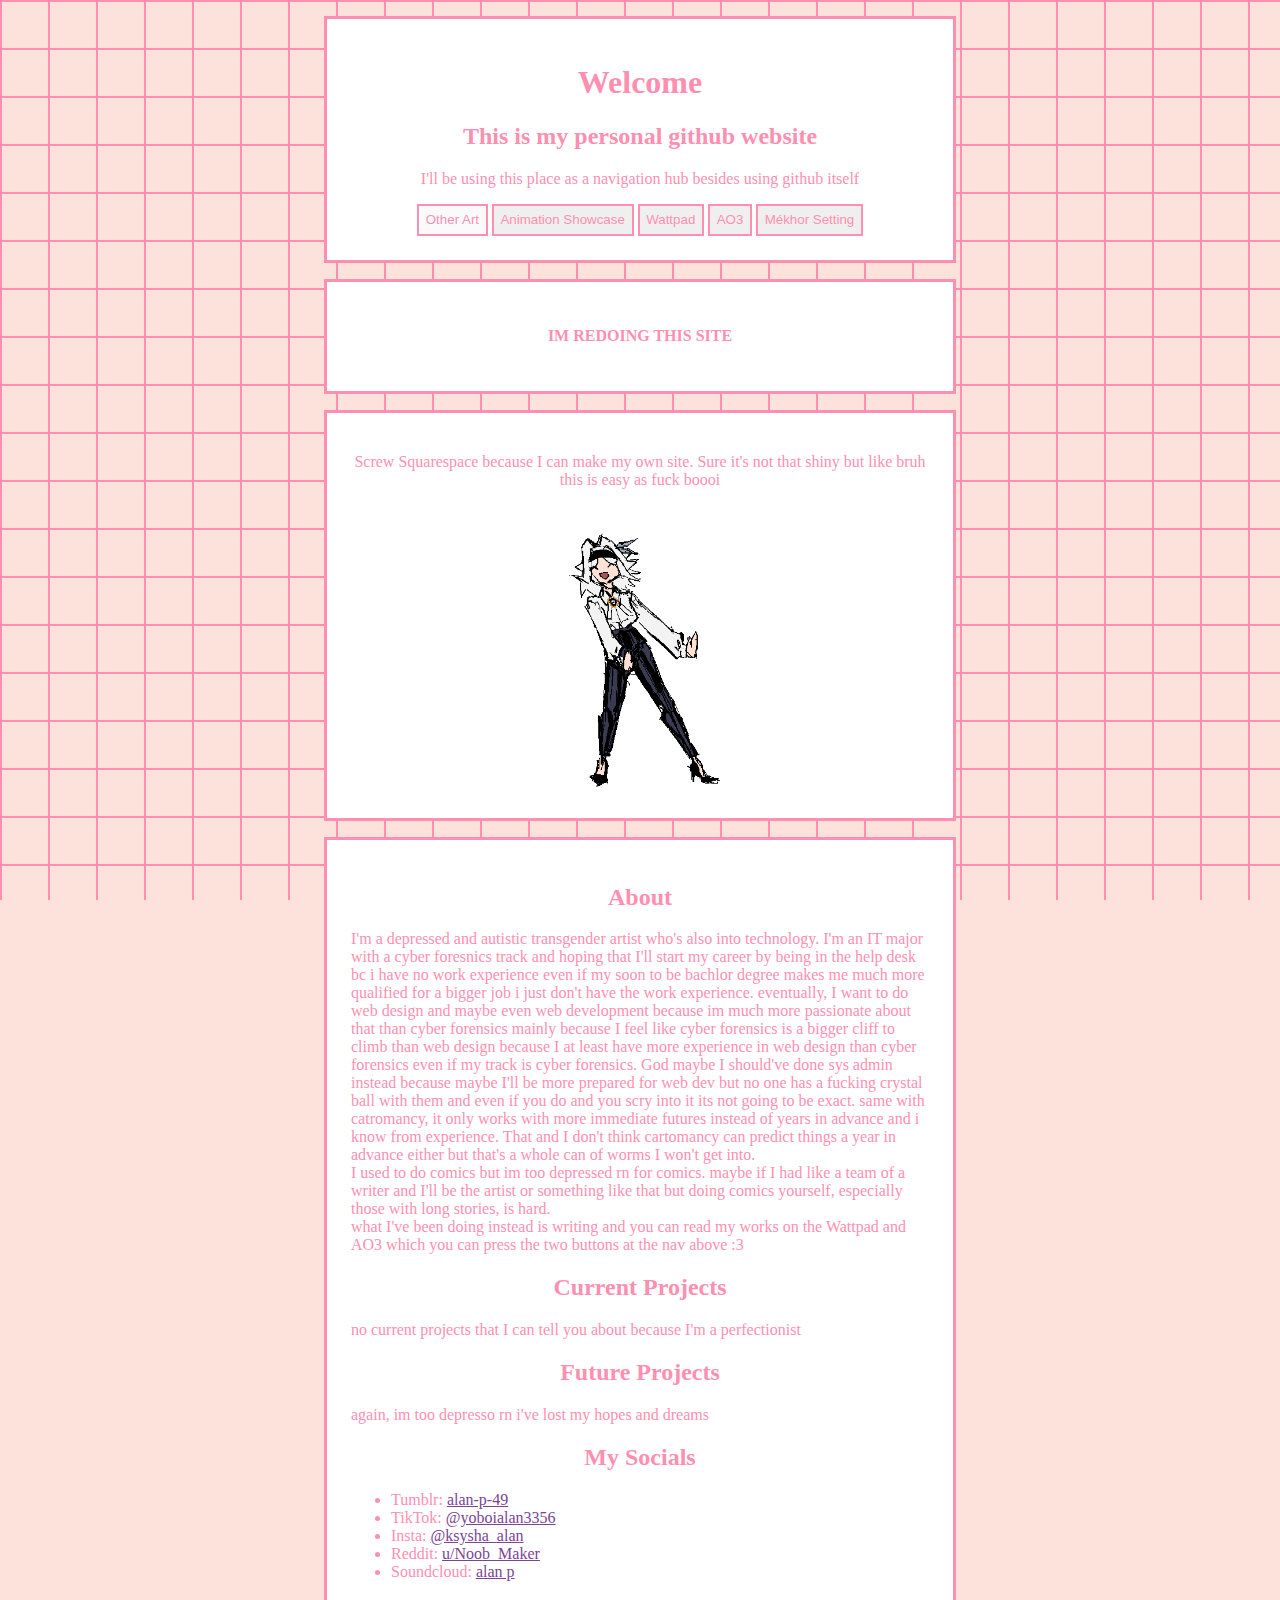
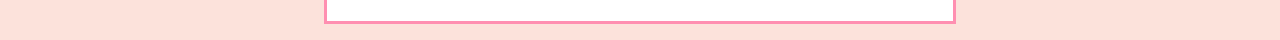
<file: index.html>
<!DOCTYPE html>
<html>
  <head>
    <meta charset="utf-8">
    <title>Welcome!</title>
    <!-- normalcss -->
    <link rel="stylesheet" type="text/css" href="styles.css">
    <meta name="viewport" content="width=device-width, initial-scale=1.0">
  </head>
  <body>
    <div class="navbar">
      <h1>Welcome</h1>
      <h2>This is my personal github website</h2>
      <p>
        I'll be using this place as a navigation hub besides using github itself
      </p>
      <nav>
        <button type="button" disabled class="wip">Other Art</button>
        <button type="button" onclick="document.location = 'js-animation-test.html'" class="clickable">Animation Showcase</button>
        <button type="button" onclick="document.location = 'https://www.wattpad.com/user/AlanKP49'" class="clickable">Wattpad</button>
        <button type="button" onclick="document.location = 'https://archiveofourown.org/users/alanp49/works'" class="clickable">AO3</button>
        <button type="button" onclick="document.location = 'mekhor-main.html'">Mékhor Setting</button>
      </nav>
    </div>
    <div class="card">
      <h4>IM REDOING THIS SITE</h4>
    </div>
    <div class="card">
      <p>
        Screw Squarespace because I can make my own site. Sure it's not that shiny
        but like bruh this is easy as fuck boooi
      </p>
      <img src="./lilydance.gif" id="lily">
    </div>
    <div>
      <h2>About</h2>
      <p class="left">
        I'm a depressed and autistic transgender artist who's also into technology. I'm an IT major with a cyber foresnics track and hoping that I'll start my career by being
        in the help desk bc i have no work experience even if my soon to be bachlor degree makes me much more qualified for a bigger job i just don't have the work experience.
        eventually, I want to do web design and maybe even web development because im much more passionate about that than cyber forensics mainly because I feel like cyber forensics
        is a bigger cliff to climb than web design because I at least have more experience in web design than cyber forensics even if my track is cyber forensics. God maybe I should've done 
        sys admin instead because maybe I'll be more prepared for web dev but no one has a fucking crystal ball with them and even if you do and you scry into it its not going to be exact.
        same with catromancy, it only works with more immediate futures instead of years in advance and i know from experience. That and I don't think cartomancy can predict things a year in advance either
        but that's a whole can of worms I won't get into.
        <br>
        I used to do comics but im too depressed rn for comics. maybe if I had like a team of a writer and I'll be the artist or something like that but doing comics yourself, especially those with long stories, is 
        hard.
        <br>
        what I've been doing instead is writing and you can read my works on the Wattpad and AO3 which you can press the two buttons at the nav above :3
      </p>
      <h2>Current Projects</h2>
      <p class="left">
        no current projects that I can tell you about because I'm a perfectionist
      </p>
      <h2>Future Projects</h2>
      <p class="left">
        again, im too depresso rn i've lost my hopes and dreams
      </p>
      <h2>My Socials</h2>
      <p class="left">
        <ul class="left">
          <li>Tumblr:  <a href="https://alan-p-49.tumblr.com" class="clickable">alan-p-49</a></li>
          <li>TikTok:  <a href="https://www.tiktok.com/@yoboialan3356?lang=en" class="clickable">@yoboialan3356</a></li>
          <li>Insta:   <a href="https://www.instagram.com/ksysha_alan/" class="clickable">@ksysha_alan</a></li>
          <li>Reddit:  <a href="https://www.reddit.com/user/Noob_Maker" class="clickable">u/Noob_Maker</a></li>
          <li>Soundcloud: <a href="https://soundcloud.com/aly-pompom" class="clickable">alan p</a></li>
        </ul>
      </p>
    </div>
  </body>
</html>
</file>
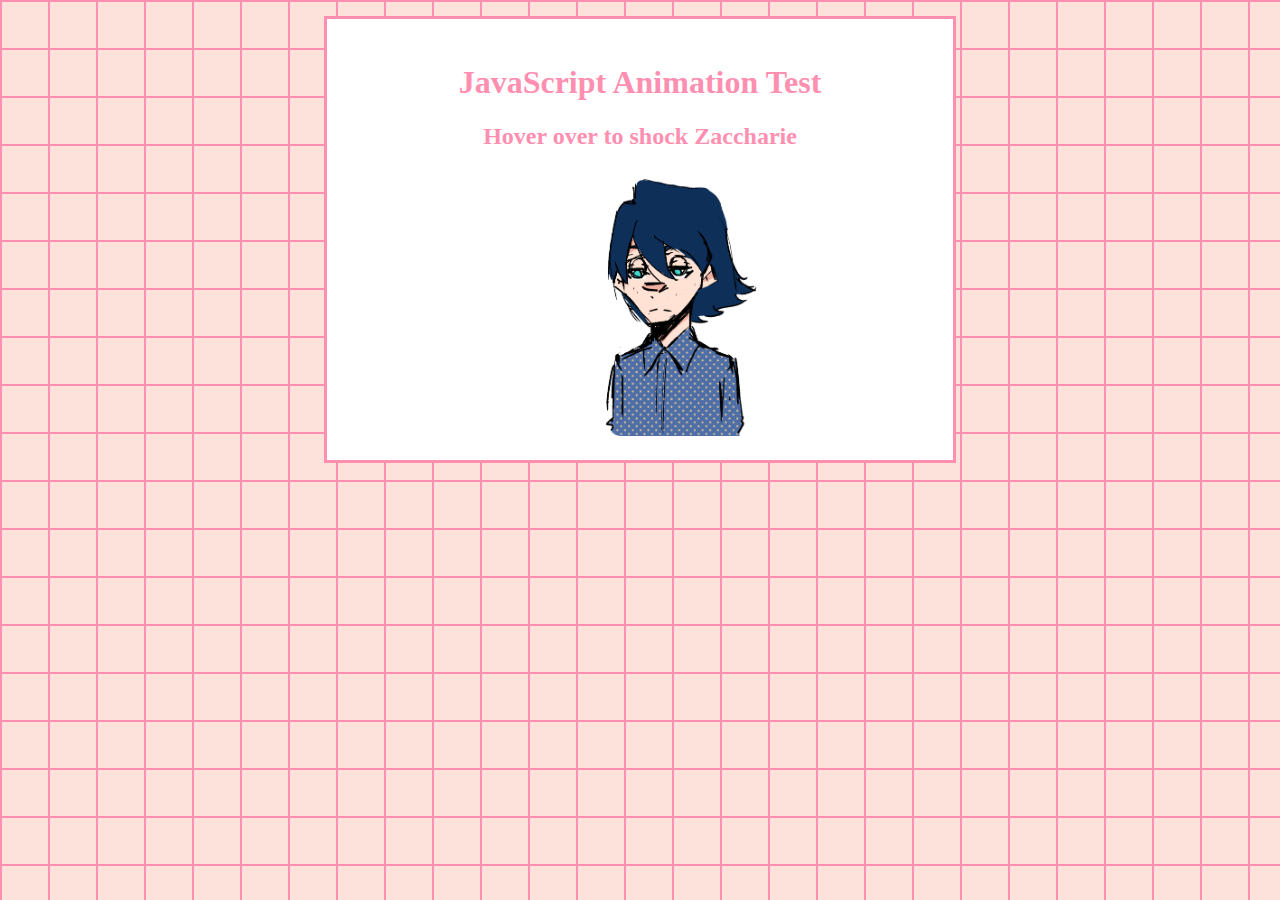
<file: js-animation-test.html>
<!DOCTYPE html>
<html lang="en">
<head>
    <meta charset="UTF-8">
    <meta http-equiv="X-UA-Compatible" content="IE=edge">
    <meta name="viewport" content="width=device-width, initial-scale=1.0">
    <script src="animate.js"></script>
    <link rel="stylesheet" href="styles.css">
    <title>JavaScript Animation Test</title>
</head>
<body>
    <div>
        <h1>JavaScript Animation Test</h1>
        <!-- <img src="./animation-test-files/frame_0016.png" alt="animation" id="ani"> -->
        <h2>Hover over to shock Zaccharie</h2>
        <img id="ani" src="./ani-test-0.png" onmouseover="active_animation(this)" onmouseleave="reset_animation(this)" alt="animation" />
        <!-- <button>click to make Zaccharie shocked</button>  -->
    </div>
</body>
</html>
</file>
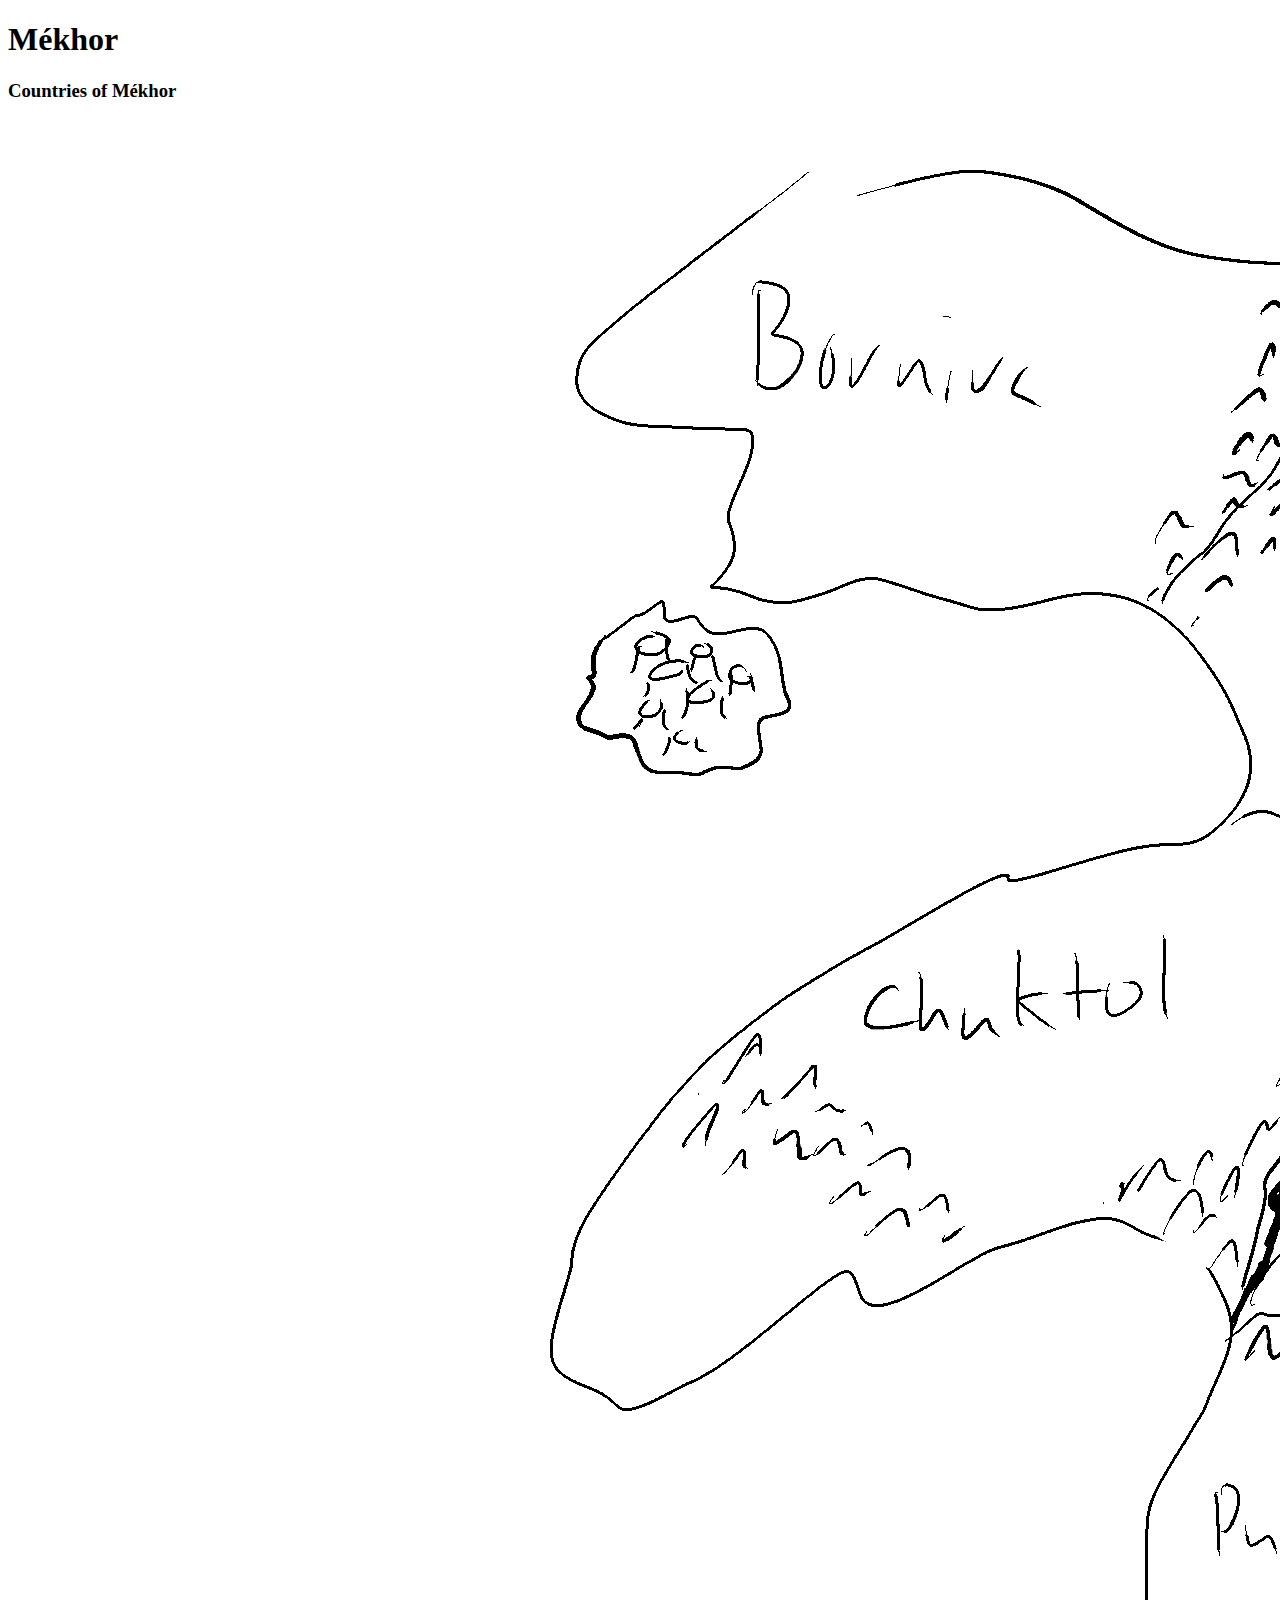
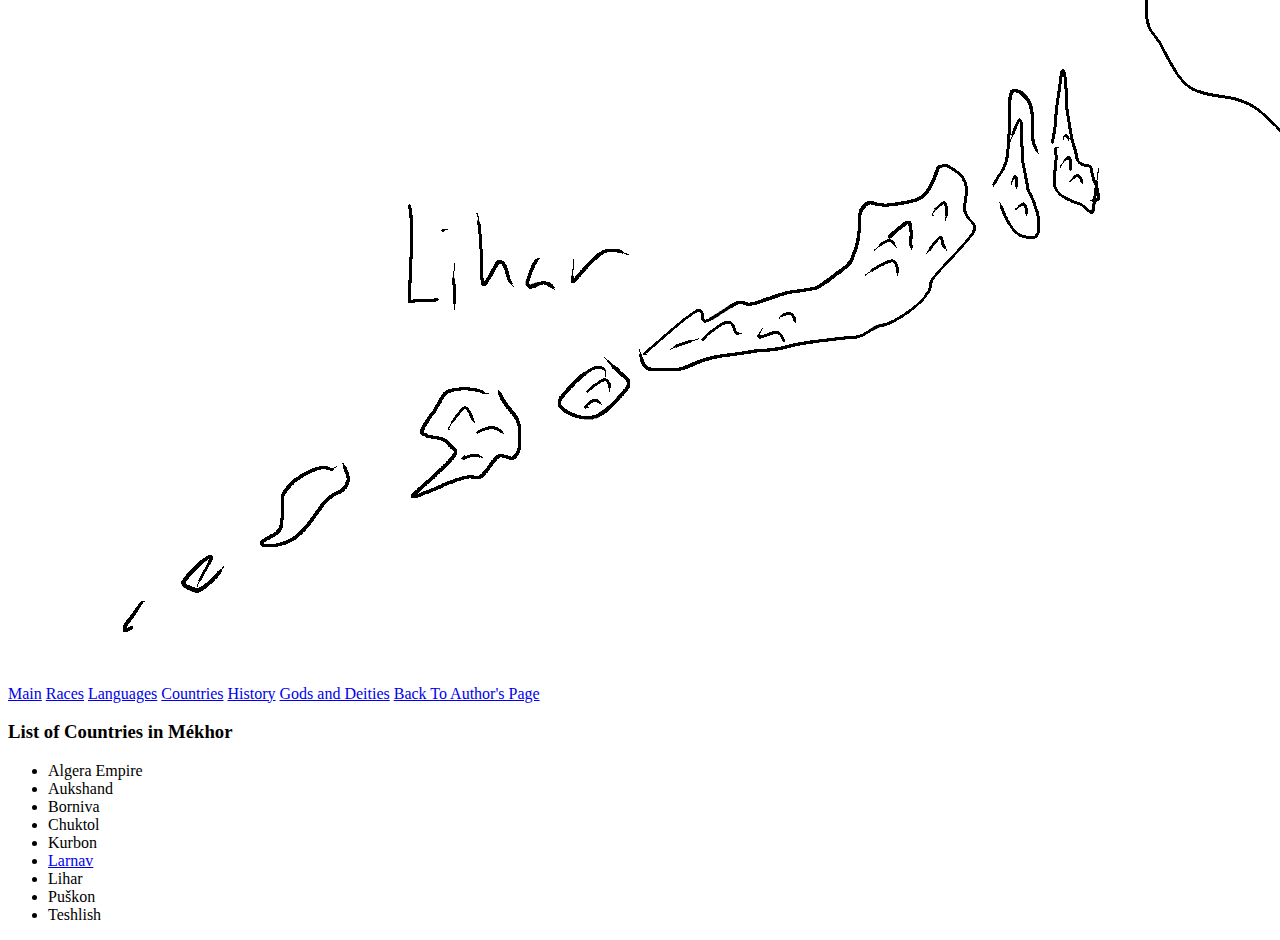
<file: mekhor-countries.html>
<!DOCTYPE html>
<html lang="en">
<head>
    <meta charset="UTF-8">
    <meta name="viewport" content="width=device-width, initial-scale=1.0">
    <title>Document</title>
</head>
<body>
    <div class="navbar">
        <h1>Mékhor</h1>
        <h3 class="subtitle">Countries of Mékhor</h3>
        <img src="./mekhor-images/mekhor world map.png" alt="world map of Mekhor which contains a supercontinent, two island chains and a smaller continent to the east of the supercontinent">
        <nav>
            <a href="mekhor-main.html">Main</a>
            <a href="http://" target="_blank" rel="noopener noreferrer">Races</a>
            <a href="http://" target="_blank" rel="noopener noreferrer">Languages</a>
            <a href="http://" target="_blank" rel="noopener noreferrer">Countries</a>
            <a href="http://" target="_blank" rel="noopener noreferrer">History</a>
            <a href="http://" target="_blank" rel="noopener noreferrer">Gods and Deities</a>
            <a href="index.html">Back To Author's Page</a>
        </nav>
    </div>
    <div>
        <h3>List of Countries in Mékhor</h3>
        <ul>
            <li>Algera Empire</li>
            <li>Aukshand</li>
            <li>Borniva</li>
            <li>Chuktol</li>
            <li>Kurbon</li>
            <li><a href="mekhor-larnav.html">Larnav</a></li>
            <li>Lihar</li>
            <li>Puškon</li>
            <li>Teshlish</li>
        </ul>
    </div>
</body>
</html>
</file>
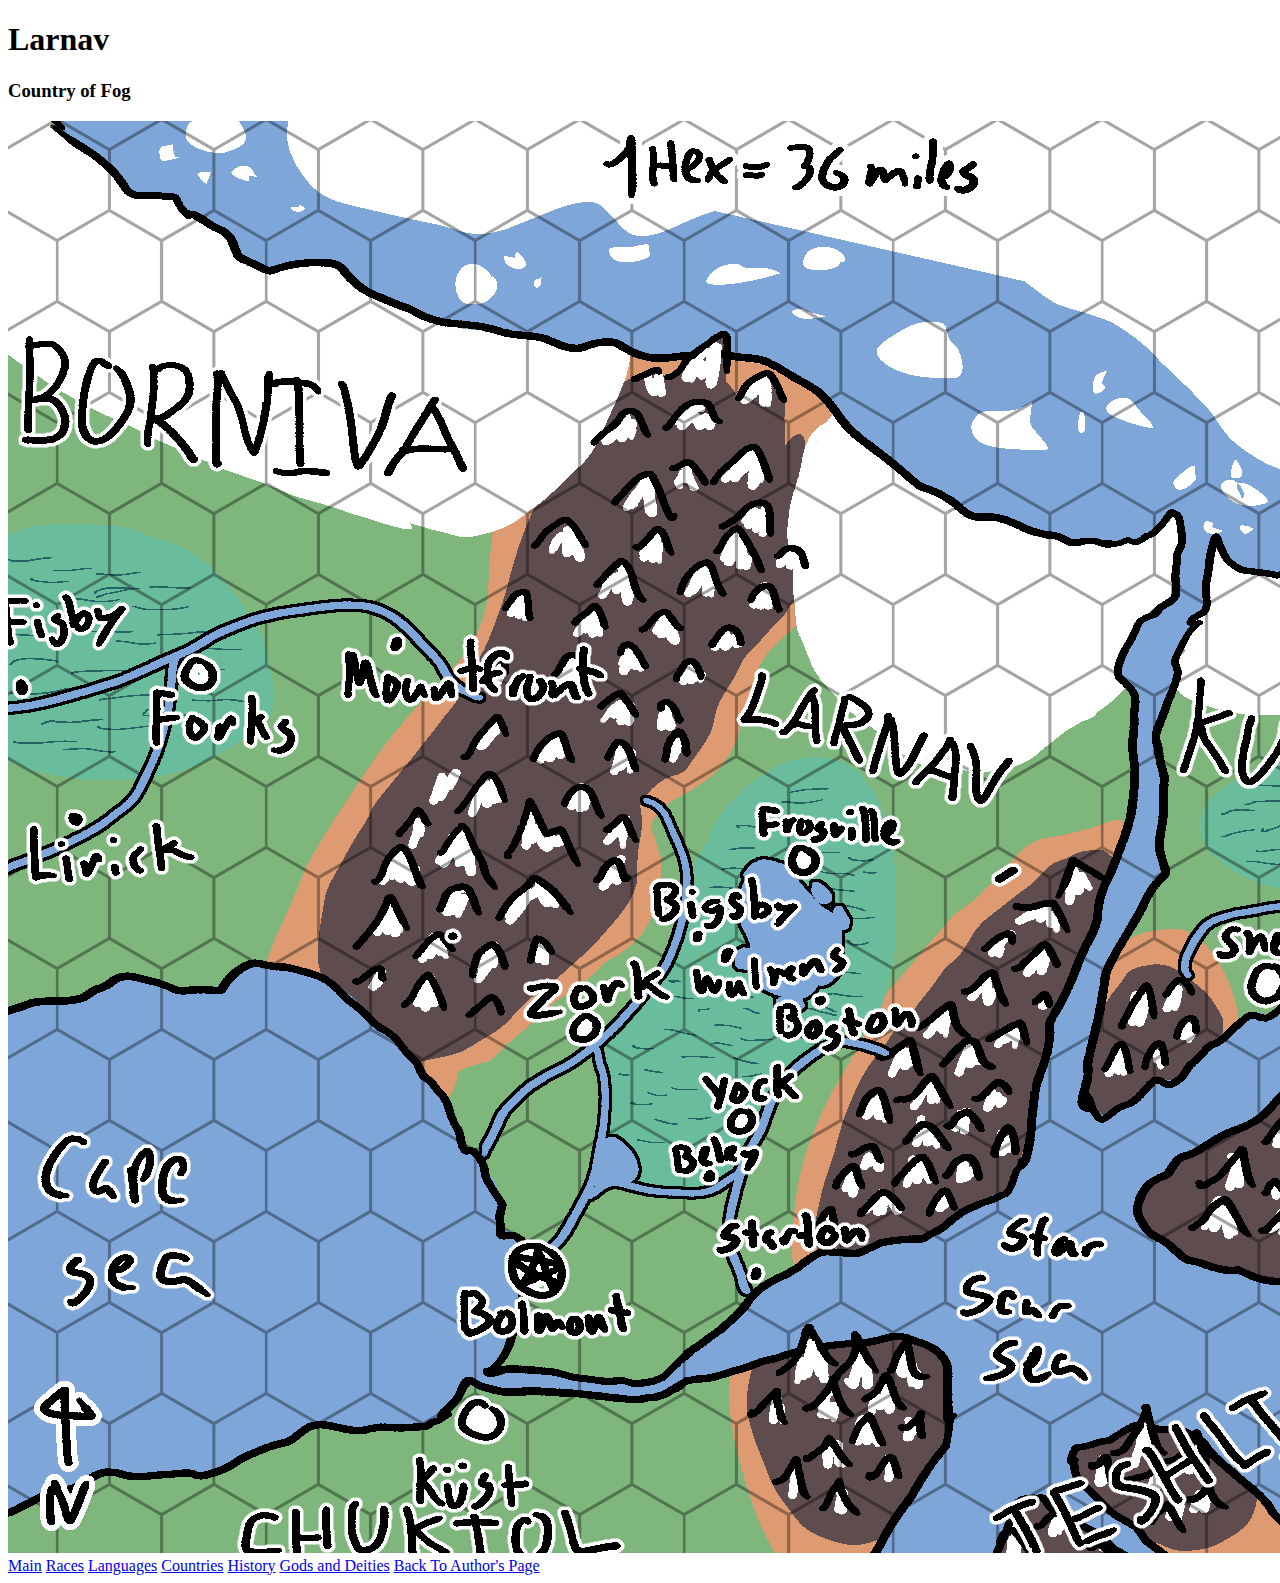
<file: mekhor-larnav.html>
<!DOCTYPE html>
<html lang="en">
<head>
    <meta charset="UTF-8">
    <meta name="viewport" content="width=device-width, initial-scale=1.0">
    <title>Larnav</title>
</head>
<body>
    <div class="navbar">
        <h1>Larnav</h1>
        <h3 class="subtitle">Country of Fog</h3>
        <img src="./mekhor-images/Larnav and surroundings.png" alt="A map of country Larnav and the surrounding countries of Kurbon to the east, Bornivia to the west, Chuktol to the south west and Teshlish to the south east.">
        <nav>
            <a href="mekhor-main.html">Main</a>
            <a href="http://" target="_blank" rel="noopener noreferrer">Races</a>
            <a href="http://" target="_blank" rel="noopener noreferrer">Languages</a>
            <a href="http://" target="_blank" rel="noopener noreferrer">Countries</a>
            <a href="http://" target="_blank" rel="noopener noreferrer">History</a>
            <a href="http://" target="_blank" rel="noopener noreferrer">Gods and Deities</a>
            <a href="index.html">Back To Author's Page</a>
        </nav>
    </div>
    <div>

    </div>
</body>
</html>
</file>
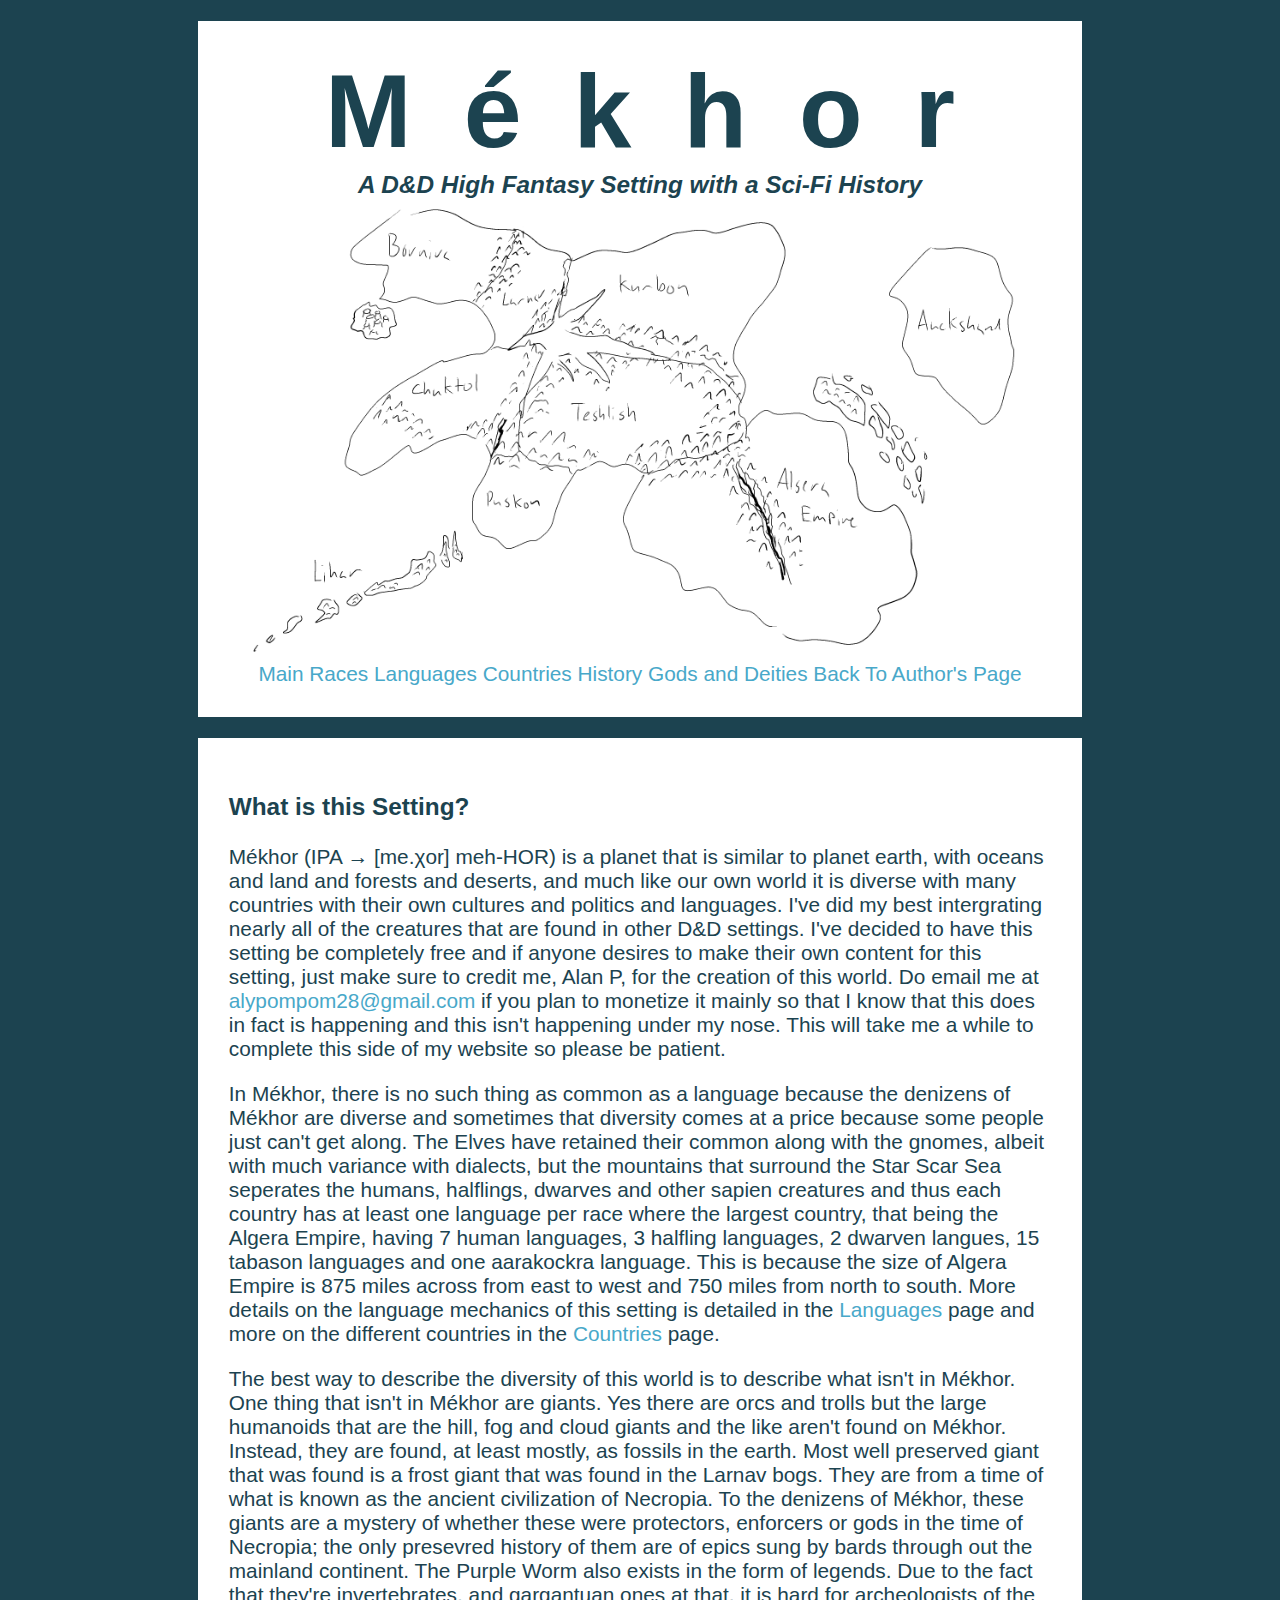
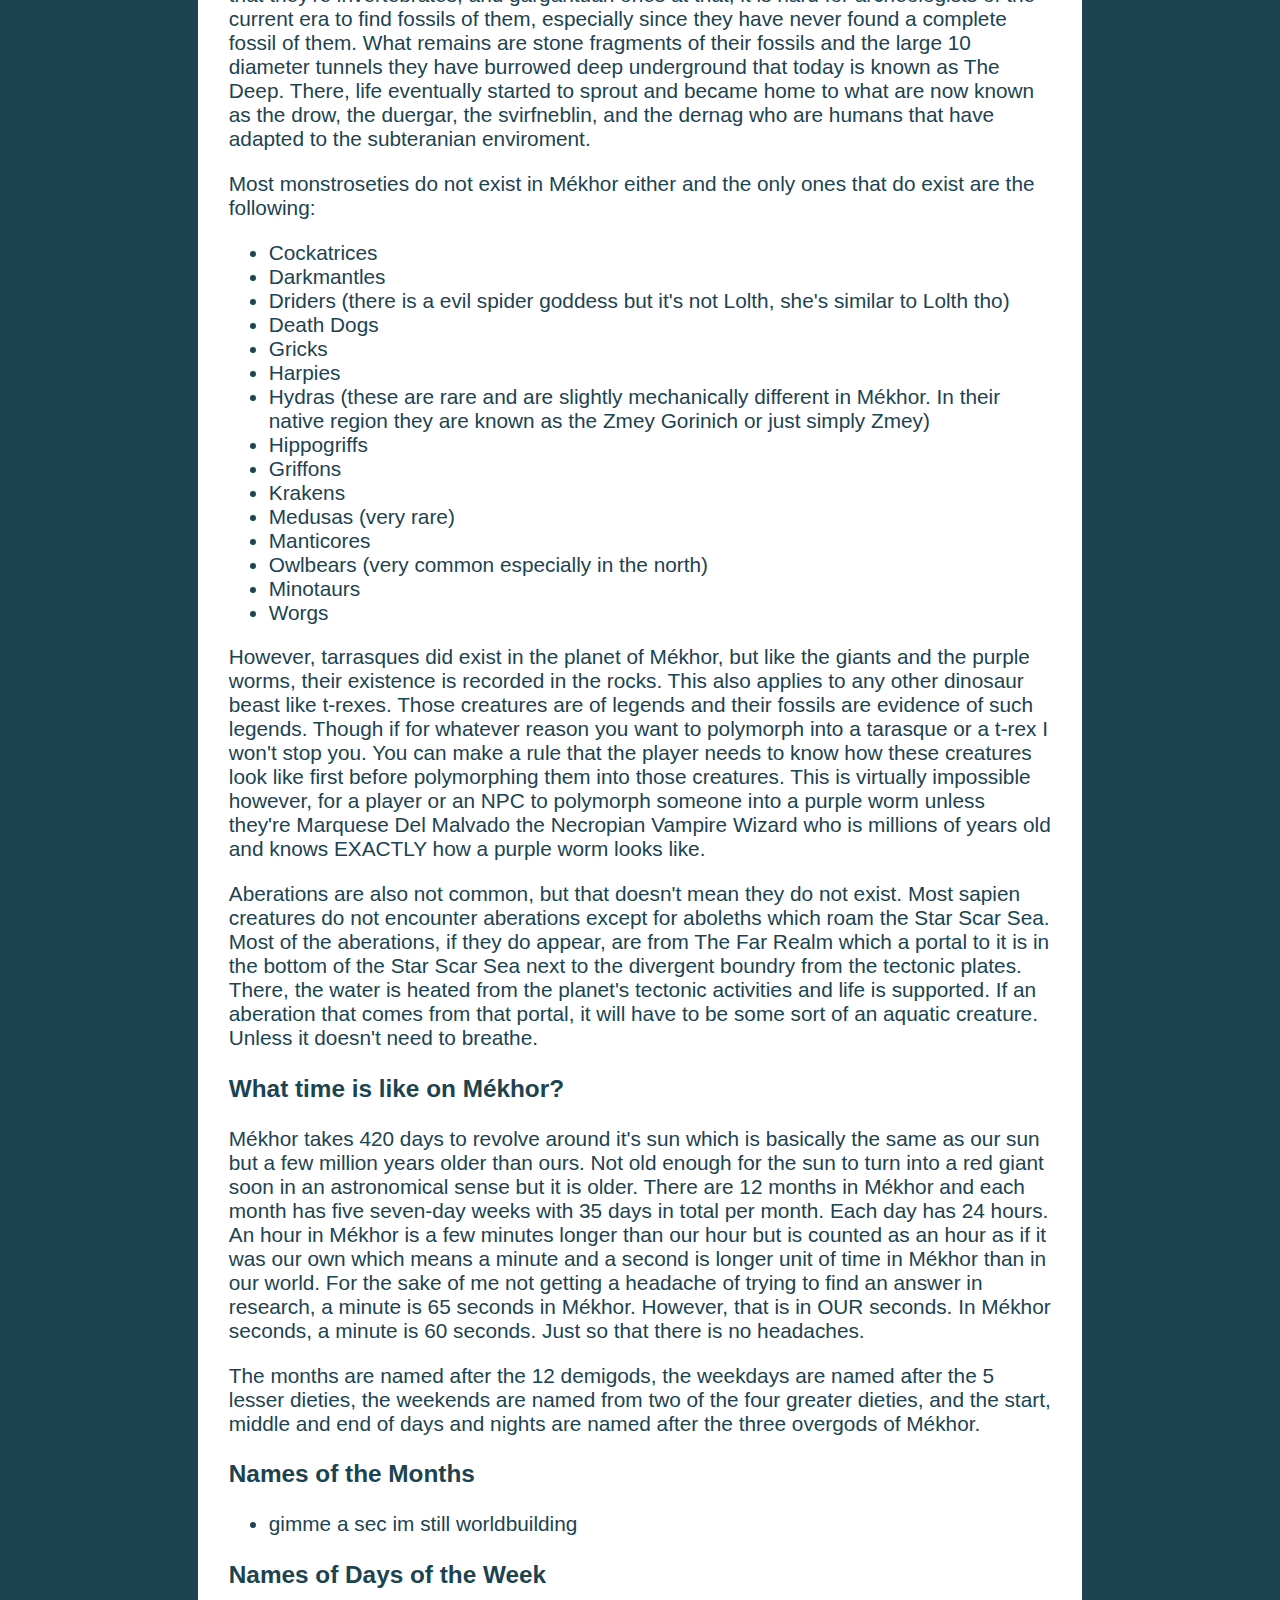
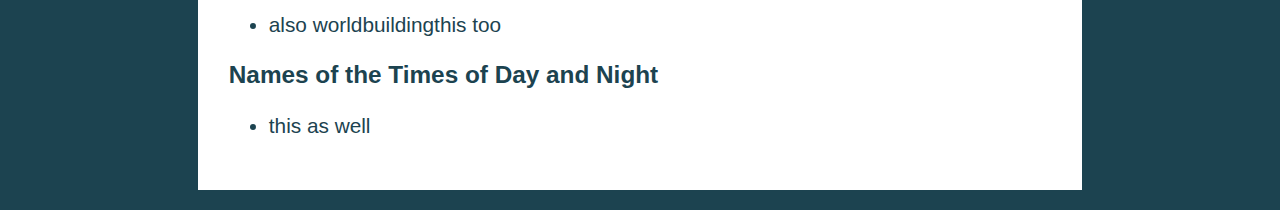
<file: mekhor-main.html>
<!DOCTYPE html>
<html lang="en">
<head>
    <meta charset="UTF-8">
    <meta name="viewport" content="width=device-width, initial-scale=1.0">
    <link rel="stylesheet" type="text/css" href="mekhorstyle.css">
    <title>Mékhor</title>
</head>
<body>
    <div class="navbar">
        <h1>Mékhor</h1>
        <h3 class="subtitle">A D&D High Fantasy Setting with a Sci-Fi History</h3>
        <img src="./mekhor-images/mekhor world map.png" alt="world map of Mekhor which contains a supercontinent, two island chains and a smaller continent to the east of the supercontinent">
        <nav>
            <a href="mekhor-main.html">Main</a>
            <a href="http://" target="_blank" rel="noopener noreferrer">Races</a>
            <a href="http://" target="_blank" rel="noopener noreferrer">Languages</a>
            <a href="mekhor-countries.html">Countries</a>
            <a href="http://" target="_blank" rel="noopener noreferrer">History</a>
            <a href="http://" target="_blank" rel="noopener noreferrer">Gods and Deities</a>
            <a href="index.html">Back To Author's Page</a>
        </nav>
    </div>
    <div>
        <h3>What is this Setting?</h3>
        <p>
            Mékhor (IPA → [me.χor] meh-HOR) is a planet that is similar to planet earth, with oceans and land and forests and deserts,
            and much like our own world it is diverse with many countries with their own cultures and politics and languages. I've did my 
            best intergrating nearly all of the creatures that are found in other D&D settings. I've decided to have this setting be completely free
            and if anyone desires to make their own content for this setting, just make sure to credit me, Alan P, for the creation of this world. Do 
            email me at <a href="mailto:alypompom28@gmail.com">alypompom28@gmail.com</a> if you plan to monetize it mainly so that I know that this does
            in fact is happening and this isn't happening under my nose. This will take me a while to complete this side of my website so please be patient.
        </p>
        <p>
            In Mékhor, there is no such thing as common as a language because the denizens of Mékhor are diverse and sometimes that diversity comes at a price
            because some people just can't get along. The Elves have retained their common along with the gnomes, albeit with much variance with dialects, but the mountains
            that surround the Star Scar Sea seperates the humans, halflings, dwarves and other sapien creatures and thus each country has at least one language per race where
            the largest country, that being the Algera Empire, having 7 human languages, 3 halfling languages, 2 dwarven langues, 15 tabason languages and one aarakockra language.
            This is because the size of Algera Empire is 875 miles across from east to west and 750 miles from north to south. More details on the language mechanics
            of this setting is detailed in the <a href="http://" target="_blank" rel="noopener noreferrer">Languages</a> page and more on the different countries in the 
            <a href="http://" target="_blank" rel="noopener noreferrer">Countries</a> page.
        </p>
        <p>
            The best way to describe the diversity of this world is to describe what isn't in Mékhor. One thing that isn't in Mékhor are giants. Yes there are orcs and 
            trolls but the large humanoids that are the hill, fog and cloud giants and the like aren't found on Mékhor. Instead, they are found, at least mostly, as fossils in the earth.
            Most well preserved giant that was found is a frost giant that was found in the Larnav bogs. They are from a time of what is known as the ancient civilization of Necropia.
            To the denizens of Mékhor, these giants are a mystery of whether these were protectors, enforcers or gods in the time of Necropia; the only presevred history of them are of epics
            sung by bards through out the mainland continent. The Purple Worm also exists in the form of legends. Due to the fact that they're invertebrates, and gargantuan ones at that, it
            is hard for archeologists of the current era to find fossils of them, especially since they have never found a complete fossil of them. What remains are stone fragments of their fossils
            and the large 10 diameter tunnels they have burrowed deep underground that today is known as The Deep. There, life eventually started to sprout and became home
            to what are now known as the drow, the duergar, the svirfneblin, and the dernag who are humans that have adapted to the subteranian enviroment. 
        </p>
        <p>
            Most monstroseties do not exist in Mékhor either and the only ones that do exist are the following:
        </p>
        <ul>
            <li>Cockatrices</li>
            <li>Darkmantles</li>
            <li>Driders (there is a evil spider goddess but it's not Lolth, she's similar to Lolth tho)</li>
            <li>Death Dogs</li>
            <li>Gricks</li>
            <li>Harpies</li>
            <li>Hydras (these are rare and are slightly mechanically different in Mékhor. In their native region they are known as the Zmey Gorinich or just simply Zmey)</li>
            <li>Hippogriffs</li>
            <li>Griffons</li>
            <li>Krakens</li>
            <li>Medusas (very rare)</li>
            <li>Manticores</li>
            <li>Owlbears (very common especially in the north)</li>
            <li>Minotaurs</li>
            <li>Worgs</li>
        </ul>
        <p>
            However, tarrasques did exist in the planet of Mékhor, but like the giants and the purple worms, 
            their existence is recorded in the rocks. This also applies to any other dinosaur beast like t-rexes.
            Those creatures are of legends and their fossils are evidence of such legends. Though if for whatever 
            reason you want to polymorph into a tarasque or a t-rex I won't stop you. You can make a rule that
            the player needs to know how these creatures look like first before polymorphing them into those creatures. 
            This is virtually impossible however, for a player or an NPC to polymorph someone into a purple worm
            unless they're Marquese Del Malvado the Necropian Vampire Wizard who is millions of years old and knows 
            EXACTLY how a purple worm looks like. 
        </p>
        <p>
            Aberations are also not common, but that doesn't mean they do not exist. Most sapien creatures do not encounter aberations except for aboleths which roam the Star Scar Sea.
            Most of the aberations, if they do appear, are from The Far Realm which a portal to it is in the bottom of the Star Scar Sea next to the divergent boundry from the tectonic plates.
            There, the water is heated from the planet's tectonic activities and life is supported. If an aberation that comes from that portal, it will have to be some sort of an aquatic creature.
            Unless it doesn't need to breathe.
        </p>
        <h3>What time is like on Mékhor?</h3>
        <p>
            Mékhor takes 420 days to revolve around it's sun which is basically the same as our sun but a few million years older than ours.
            Not old enough for the sun to turn into a red giant soon in an astronomical sense but it is older. There are 12 months in Mékhor
            and each month has five seven-day weeks with 35 days in total per month. Each day has 24 hours. An hour in Mékhor is a few minutes longer than our hour but 
            is counted as an hour as if it was our own which means a minute and a second is longer unit of time in Mékhor than in our world. For the sake of me not getting a
            headache of trying to find an answer in research, a minute is 65 seconds in Mékhor. However, that is in OUR seconds. In Mékhor seconds, a minute is 60 seconds. Just so 
            that there is no headaches.
        </p>
        <p>
            The months are named after the 12 demigods, the weekdays are named after the 5 lesser dieties, the weekends are named from two of the four greater dieties,
            and the start, middle and end of days and nights are named after the three overgods of Mékhor. 
        </p>
        <h3>Names of the Months</h3>
        <ul>
            <li>gimme a sec im still worldbuilding</li>
        </ul>
        <h3>Names of Days of the Week</h3>
        <ul>
            <li>also worldbuildingthis too</li>
        </ul>
        <h3>Names of the Times of Day and Night</h3>
        <ul>
            <li>this as well</li>
        </ul>
    </div>
</body>
</html>
</file>
<file: styles.css>
:root {
  /*
  ---------------------------------------------------
    Screw that thing, Imma Do my own pallete
  ---------------------------------------------------
  */
  --divbackground: #ffffff; /*body background*/
  --maincolor:     #FF8FB1; /*everything else*/
  --links:         #7A4495; /*links*/
  --background:    #FCE2DB; /*background*/
  --disabled:      #B270A2; /*disabled links*/
}

body{
  background-color: var(--background);
  color: var(--maincolor);
  background-image: linear-gradient(var(--maincolor) .1em, transparent .1em), linear-gradient(90deg,var(--maincolor) .1em, transparent .1em);
  background-size: 3em 3em;
  background-attachment: fixed;
}
/*
button{

}
*/
/*div needs to be media queried by aspect ratio*/
@media (max-aspect-ratio: 1/1) {
  div{
    background-color: var(--divbackground);
    border: var(--maincolor);
    border-width: .2em;
    border-style: solid;
    margin-right: 5%;
    margin-left: 5%;
    margin-top: 1em;
    margin-bottom: 1em;
    padding: 1.5em;
    text-align: center;
  }
}

@media (min-aspect-ratio: 1/1) {
  div{
    background-color: var(--divbackground);
    border: var(--maincolor);
    border-width: .2em;
    border-style: solid;
    margin-right: 25%;
    margin-left: 25%;
    margin-top: 1em;
    margin-bottom: 1em;
    padding: 1.5em;
    text-align: center;
  }
}

.left {
  text-align: left;
}

a{
  color: var(--links);
}

a:hover {
  cursor: pointer;
}

img{
  display: block;
  margin-left: auto;
  margin-right: auto;
  width: 50%
}

button {
  background-color: var(#ffffff);
  color: var(--maincolor);
  border-color: var(--maincolor);
  border-style: solid;
  padding: 0.5em;
  transition: 0.3s;
  opacity: 1.0;
}

button:hover {
  padding-left: 1em;
  padding-right: 1em;
}

button:visited {
  background-color: white;
}
</file>
<file: mekhorstyle.css>
:root {
    --links: #48A8C9;
    --text: #1C4350;
}

body {
    background-color: var(--text);
    font-size: 1.3em;
    font-family: Verdana, Geneva, Tahoma, sans-serif;
}

@media (max-aspect-ratio: 1/1) {
    div{
      background-color: white;
      color: var(--text);
      margin-right: 5%;
      margin-left: 5%;
      margin-top: 1em;
      margin-bottom: 1em;
      padding: 1.5em;
      text-align: left;
      font-size: medium;
    }
  }
  
@media (min-aspect-ratio: 1/1) {
    div{
      background-color: white;
      color: var(--text);
      margin-right: 15%;
      margin-left: 15%;
      margin-top: 1em;
      margin-bottom: 1em;
      padding: 1.5em;
      text-align: left;
    }
}

div.navbar {
    text-align: center;
}

div.navbar > img {
    display: block;
    margin-left: auto;
    margin-right: auto;
    width: 100%
}

div.navbar > h1 {
    font-size: 5em;
    padding: 0%;
    margin: 0%;
    margin-left: 0.5em;
    letter-spacing: 0.5em;
    text-align: center;
}

.subtitle {
    font-style: italic;
    margin: 0%;
}

a {
    text-decoration: none;
    color: var(--links);
}
</file>
